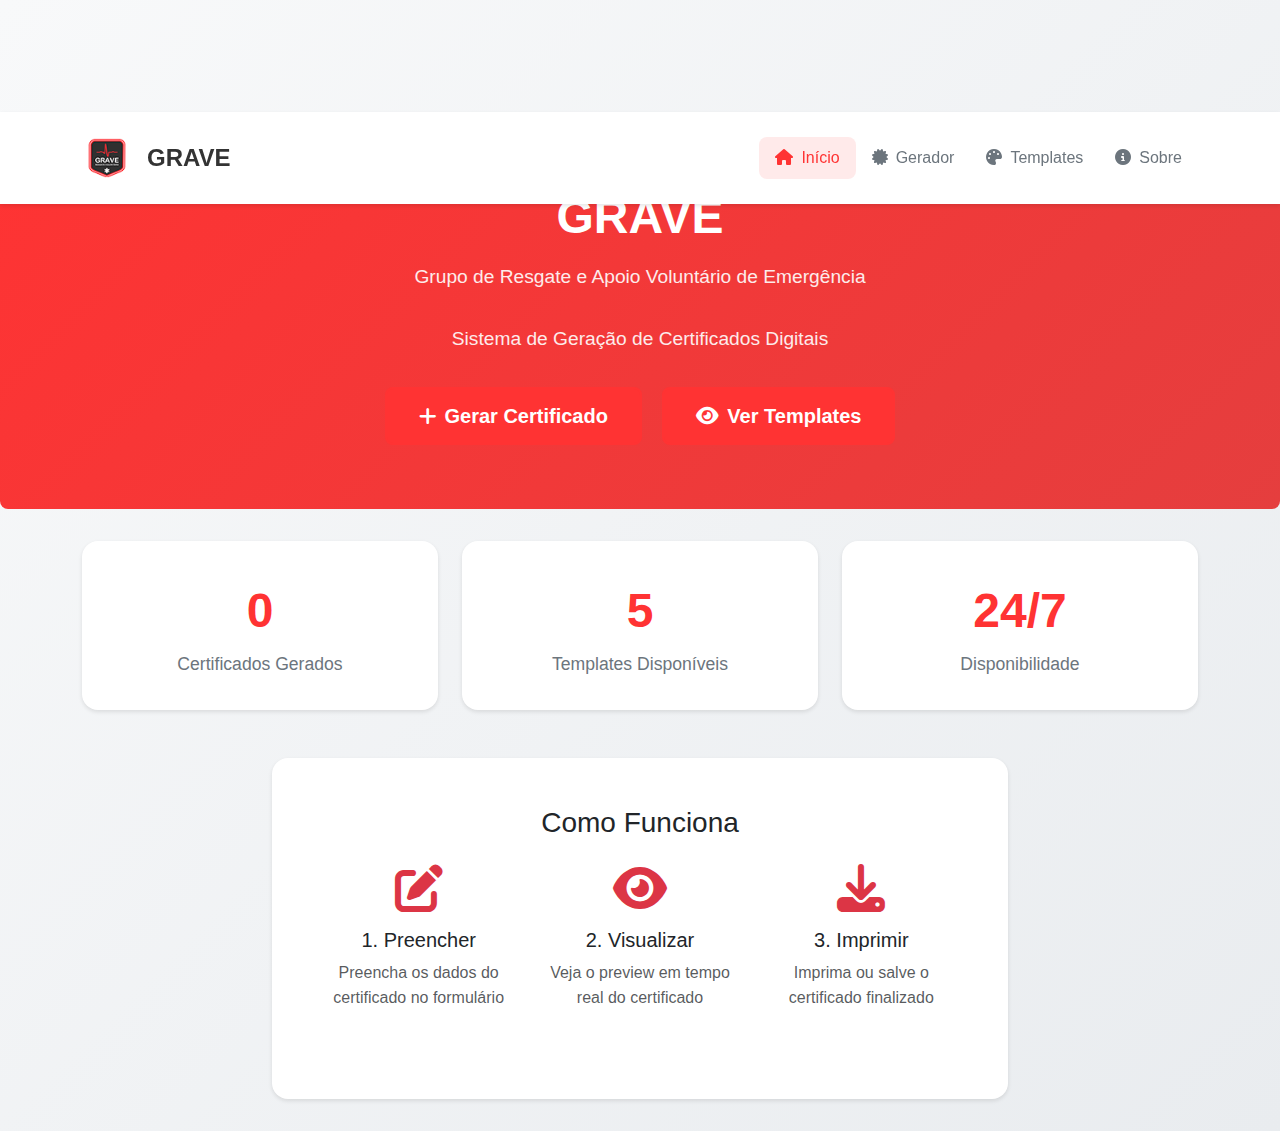
<file: index.html>
<!DOCTYPE html>
<html lang="pt-BR">
<head>
    <meta charset="UTF-8">
    <meta name="viewport" content="width=device-width, initial-scale=1.0">
    <title>GRAVE - Gerador de Certificados</title>
    
    <!-- Bootstrap CSS -->
    <link href="https://cdnjs.cloudflare.com/ajax/libs/bootstrap/5.3.0/css/bootstrap.min.css" rel="stylesheet">
    <!-- Font Awesome -->
    <link href="https://cdnjs.cloudflare.com/ajax/libs/font-awesome/6.4.0/css/all.min.css" rel="stylesheet">
    <!-- CSS Customizado -->
    <link rel="stylesheet" href="css/styles.css">
</head>
<body>
    <!-- Navigation -->
    <nav class="navbar navbar-expand-lg sticky-top">
        <div class="container">
            <a class="navbar-brand" href="#" id="brand-link">
                <img src="imgs/logo.png" alt="GRAVE Logo" class="grave-logo-img">
                <span>GRAVE</span>
            </a>
            <button class="navbar-toggler" type="button" data-bs-toggle="collapse" data-bs-target="#navbarNav">
                <span class="navbar-toggler-icon"></span>
            </button>
            <div class="collapse navbar-collapse" id="navbarNav">
                <ul class="navbar-nav ms-auto">
                    <li class="nav-item">
                        <a class="nav-link active" href="#" data-section="home">
                            <i class="fas fa-home me-2"></i>Início
                        </a>
                    </li>
                    <li class="nav-item">
                        <a class="nav-link" href="#" data-section="generator">
                            <i class="fas fa-certificate me-2"></i>Gerador
                        </a>
                    </li>
                    <li class="nav-item">
                        <a class="nav-link" href="#" data-section="templates">
                            <i class="fas fa-palette me-2"></i>Templates
                        </a>
                    </li>
                    <li class="nav-item">
                        <a class="nav-link" href="#" data-section="about">
                            <i class="fas fa-info-circle me-2"></i>Sobre
                        </a>
                    </li>
                </ul>
            </div>
        </div>
    </nav>

    <!-- Home Section -->
    <section id="home" class="section active">
        <div class="hero">
            <div class="container text-center">
                <h1>GRAVE</h1>
                <p class="lead">Grupo de Resgate e Apoio Voluntário de Emergência</p>
                <p>Sistema de Geração de Certificados Digitais</p>
                <button class="btn btn-grave btn-lg me-3" data-section="generator">
                    <i class="fas fa-plus me-2"></i>Gerar Certificado
                </button>
                <button class="btn btn-outline-grave btn-lg" data-section="templates">
                    <i class="fas fa-eye me-2"></i>Ver Templates
                </button>
            </div>
        </div>

        <div class="container">
            <div class="row mb-5">
                <div class="col-md-4">
                    <div class="card h-100">
                        <div class="card-body stat-card">
                            <div class="stat-number" id="certificates-generated">0</div>
                            <div class="stat-label">Certificados Gerados</div>
                        </div>
                    </div>
                </div>
                <div class="col-md-4">
                    <div class="card h-100">
                        <div class="card-body stat-card">
                            <div class="stat-number">5</div>
                            <div class="stat-label">Templates Disponíveis</div>
                        </div>
                    </div>
                </div>
                <div class="col-md-4">
                    <div class="card h-100">
                        <div class="card-body stat-card">
                            <div class="stat-number">24/7</div>
                            <div class="stat-label">Disponibilidade</div>
                        </div>
                    </div>
                </div>
            </div>

            <div class="row">
                <div class="col-lg-8 mx-auto">
                    <div class="card">
                        <div class="card-body p-5 text-center">
                            <h3 class="mb-4">Como Funciona</h3>
                            <div class="row">
                                <div class="col-md-4 mb-4">
                                    <i class="fas fa-edit fa-3x text-danger mb-3"></i>
                                    <h5>1. Preencher</h5>
                                    <p class="text-muted">Preencha os dados do certificado no formulário</p>
                                </div>
                                <div class="col-md-4 mb-4">
                                    <i class="fas fa-eye fa-3x text-danger mb-3"></i>
                                    <h5>2. Visualizar</h5>
                                    <p class="text-muted">Veja o preview em tempo real do certificado</p>
                                </div>
                                <div class="col-md-4 mb-4">
                                    <i class="fas fa-download fa-3x text-danger mb-3"></i>
                                    <h5>3. Imprimir</h5>
                                    <p class="text-muted">Imprima ou salve o certificado finalizado</p>
                                </div>
                            </div>
                        </div>
                    </div>
                </div>
            </div>
        </div>
    </section>

    <!-- Generator Section -->
    <section id="generator" class="section">
        <div class="container">
            <div class="row">
                <div class="col-lg-5">
                    <div class="card mb-4">
                        <div class="card-header">
                            <h4 class="mb-0"><i class="fas fa-edit me-2"></i>Dados do Certificado</h4>
                        </div>
                        <div class="card-body">
                            <form id="certificate-form">
                                <div class="mb-3">
                                    <label for="certificate-type" class="form-label">Tipo de Certificado</label>
                                    <select class="form-select" id="certificate-type" required>
                                        <option value="">Selecione o tipo</option>
                                        <option value="participacao">Participação em Treinamento</option>
                                        <option value="conclusao">Conclusão de Curso</option>
                                        <option value="operacao">Participação em Operação</option>
                                        <option value="voluntario">Reconhecimento Voluntário</option>
                                        <option value="instrutor">Certificação de Instrutor</option>
                                    </select>
                                </div>

                                <div class="mb-3">
                                    <label for="participant-name" class="form-label">Nome do Participante</label>
                                    <input type="text" class="form-control" id="participant-name" required 
                                           placeholder="Digite o nome completo">
                                </div>

                                <div class="mb-3">
                                    <label for="activity-name" class="form-label">Nome da Atividade</label>
                                    <input type="text" class="form-control" id="activity-name" required 
                                           placeholder="Ex: Curso Básico de Primeiros Socorros">
                                </div>

                                <div class="row">
                                    <div class="col-md-6">
                                        <div class="mb-3">
                                            <label for="start-date" class="form-label">Data de Início</label>
                                            <input type="date" class="form-control" id="start-date" required>
                                        </div>
                                    </div>
                                    <div class="col-md-6">
                                        <div class="mb-3">
                                            <label for="end-date" class="form-label">Data de Término</label>
                                            <input type="date" class="form-control" id="end-date" required>
                                        </div>
                                    </div>
                                </div>

                                <div class="mb-3">
                                    <label for="workload" class="form-label">Carga Horária</label>
                                    <input type="number" class="form-control" id="workload" required 
                                           placeholder="Horas" min="1">
                                </div>

                                <div class="mb-3">
                                    <label for="instructor" class="form-label">Instrutor/Responsável</label>
                                    <input type="text" class="form-control" id="instructor" required 
                                           placeholder="Nome do instrutor">
                                </div>

                                <div class="mb-4">
                                    <label for="template" class="form-label">Template</label>
                                    <select class="form-select" id="template">
                                        <option value="classic">Clássico</option>
                                        <option value="modern">Moderno</option>
                                        <option value="formal">Formal</option>
                                        <option value="emergency">Emergência</option>
                                        <option value="volunteer">Voluntário</option>
                                    </select>
                                </div>

                                <div class="d-grid gap-2">
                                    <button type="button" class="btn btn-grave" id="generate-preview-btn">
                                        <i class="fas fa-eye me-2"></i>Gerar Preview
                                        <span class="loading spinner-border spinner-border-sm ms-2" role="status"></span>
                                    </button>
                                    <button type="button" class="btn btn-outline-grave" id="clear-form-btn">
                                        <i class="fas fa-eraser me-2"></i>Limpar Formulário
                                    </button>
                                </div>
                            </form>
                        </div>
                    </div>
                </div>

                <div class="col-lg-7">
                    <div class="card">
                        <div class="card-header">
                            <h4 class="mb-0"><i class="fas fa-eye me-2"></i>Preview do Certificado</h4>
                        </div>
                        <div class="card-body">
                            <div id="certificate-preview" class="certificate-preview">
                                <div class="text-muted">
                                    <i class="fas fa-certificate fa-4x mb-3"></i>
                                    <h5>Preview do Certificado</h5>
                                    <p>Preencha o formulário ao lado para visualizar o certificado</p>
                                </div>
                            </div>
                            <div class="text-center mt-3">
                                <button class="btn btn-grave" id="print-btn" style="display: none;">
                                    <i class="fas fa-print me-2"></i>Imprimir Certificado
                                </button>
                            </div>
                        </div>
                    </div>
                </div>
            </div>
        </div>
    </section>

    <!-- Templates Section -->
    <section id="templates" class="section">
        <div class="container">
            <div class="text-center mb-5">
                <h2>Galeria de Templates</h2>
                <p class="lead">Escolha entre nossos modelos de certificado disponíveis</p>
            </div>

            <div class="row" id="templates-gallery">
                <!-- Templates will be loaded here via JavaScript -->
            </div>
        </div>
    </section>

    <!-- About Section -->
    <section id="about" class="section">
        <div class="container">
            <div class="row">
                <div class="col-lg-8 mx-auto">
                    <div class="card">
                        <div class="card-body p-5">
                            <div class="text-center mb-5">
                                <div class="grave-logo mx-auto mb-3" style="width: 80px; height: 80px;">
                                    <i class="fas fa-heartbeat fa-2x" style="color: white;"></i>
                                </div>
                                <h2>Sobre o GRAVE</h2>
                                <p class="lead">Grupo de Resgate e Apoio Voluntário de Emergência</p>
                            </div>

                            <div class="row mb-4">
                                <div class="col-md-6">
                                    <h4><i class="fas fa-bullseye text-danger me-2"></i>Nossa Missão</h4>
                                    <p>Prestar apoio voluntário em situações de emergência, oferecendo treinamentos especializados e capacitação para a comunidade.</p>
                                </div>
                                <div class="col-md-6">
                                    <h4><i class="fas fa-eye text-danger me-2"></i>Nossa Visão</h4>
                                    <p>Ser referência em resgate voluntário, contribuindo para uma comunidade mais preparada e segura.</p>
                                </div>
                            </div>

                            <h4><i class="fas fa-certificate text-danger me-2"></i>Sistema de Certificados</h4>
                            <p>Este sistema foi desenvolvido para facilitar a emissão de certificados para nossos voluntários e participantes de treinamentos. Com ele, conseguimos:</p>
                            
                            <ul class="list-unstyled">
                                <li class="mb-2"><i class="fas fa-check text-success me-2"></i>Padronizar a emissão de certificados</li>
                                <li class="mb-2"><i class="fas fa-check text-success me-2"></i>Agilizar o processo de reconhecimento</li>
                                <li class="mb-2"><i class="fas fa-check text-success me-2"></i>Manter registro organizado das capacitações</li>
                                <li class="mb-2"><i class="fas fa-check text-success me-2"></i>Garantir qualidade e profissionalismo</li>
                            </ul>

                            <div class="row mt-4">
                                <div class="col-md-6">
                                    <h5>Contato</h5>
                                    <p><i class="fas fa-envelope me-2"></i>presidenciagrave@gmail.com</p>
                                    <p><i class="fas fa-phone me-2"></i>(51) 99347-7403</p>
                                </div>
                                <div class="col-md-6">
                                    <h5>Redes Sociais</h5>
                                    <p><i class="fab fa-facebook me-2"></i>GRAVE - Resgate Voluntário</p>
                                    <p><i class="fab fa-instagram me-2"></i>@graveresgate</p>
                                </div>
                            </div>
                        </div>
                    </div>
                </div>
            </div>
        </div>
    </section>

    <!-- Scripts -->
    <script src="https://cdnjs.cloudflare.com/ajax/libs/jquery/3.7.0/jquery.min.js"></script>
    <script src="https://cdnjs.cloudflare.com/ajax/libs/bootstrap/5.3.0/js/bootstrap.bundle.min.js"></script>
    
    <!-- JavaScript Modules -->
    <script src="js/config.js"></script>
    <script src="js/utils.js"></script>
    <script src="js/storage.js"></script>
    <script src="js/validation.js"></script>
    <script src="js/templates.js"></script>
    <script src="js/certificate.js"></script>
    <script src="js/navigation.js"></script>
    <script src="js/main.js"></script>
</body>
</html>
</file>
<file: css/styles.css>
/* CSS Styles - GRAVE Certificate System */

/* Dell Design System 2 inspired + GRAVE colors */
:root {
    --grave-red: #FF3333;
    --grave-dark: #333333;
    --grave-light: #F8F9FA;
    --grave-white: #FFFFFF;
    --grave-gray: #6C757D;
    --grave-border: #DEE2E6;
    --shadow-sm: 0 2px 4px rgba(0,0,0,0.1);
    --shadow-lg: 0 8px 32px rgba(0,0,0,0.15);
    --border-radius: 8px;
    --transition: all 0.3s ease;
}

/* Reset e configurações base */
* {
    margin: 0;
    padding: 0;
    box-sizing: border-box;
}

body {
    font-family: 'Segoe UI', Tahoma, Geneva, Verdana, sans-serif;
    background: linear-gradient(135deg, var(--grave-light) 0%, #E9ECEF 100%);
    color: var(--grave-dark);
    line-height: 1.6;
}

/* Header Navigation */
.navbar {
    background: var(--grave-white);
    box-shadow: var(--shadow-sm);
    padding: 1rem 0;
}

.navbar-brand {
    display: flex;
    align-items: center;
    font-weight: 700;
    color: var(--grave-dark) !important;
    font-size: 1.5rem;
    text-decoration: none;
}

/* Logo Images */
.grave-logo-img {
    width: 50px;
    height: 50px;
    margin-right: 15px;
    border-radius: var(--border-radius);
    object-fit: contain;
    background: var(--grave-white);
    padding: 5px;
}

.grave-logo-large {
    width: 80px;
    height: 80px;
    border-radius: calc(var(--border-radius) * 2);
    object-fit: contain;
    background: var(--grave-white);
    padding: 10px;
    box-shadow: var(--shadow-sm);
}

.nav-link {
    color: var(--grave-gray) !important;
    font-weight: 500;
    transition: var(--transition);
    padding: 0.5rem 1rem !important;
    border-radius: var(--border-radius);
    text-decoration: none;
}

.nav-link:hover, 
.nav-link.active {
    color: var(--grave-red) !important;
    background: rgba(255, 51, 51, 0.1);
}

/* Main Content Sections */
.section {
    display: none;
    min-height: calc(100vh - 120px);
    padding: 2rem 0;
}

.section.active {
    display: block;
}

/* Hero Section */
.hero {
    background: linear-gradient(135deg, var(--grave-red) 0%, #E53E3E 100%);
    color: var(--grave-white);
    padding: 4rem 0;
    margin-bottom: 2rem;
    border-radius: 0 0 var(--border-radius) var(--border-radius);
}

.hero h1 {
    font-size: 3rem;
    font-weight: 700;
    margin-bottom: 1rem;
}

.hero p {
    font-size: 1.2rem;
    opacity: 0.9;
    margin-bottom: 2rem;
}

/* Cards */
.card {
    border: none;
    border-radius: calc(var(--border-radius) * 2);
    box-shadow: var(--shadow-sm);
    transition: var(--transition);
    overflow: hidden;
}

.card:hover {
    transform: translateY(-4px);
    box-shadow: var(--shadow-lg);
}

.card-header {
    background: var(--grave-red);
    color: var(--grave-white);
    font-weight: 600;
    border: none;
    padding: 1.5rem;
}

/* Buttons */
.btn-grave {
    background: var(--grave-red);
    border: 2px solid var(--grave-red);
    color: var(--grave-white);
    font-weight: 600;
    padding: 0.75rem 2rem;
    border-radius: var(--border-radius);
    transition: var(--transition);
}

.btn-grave:hover {
    background: var(--grave-red);
    color: var(--grave-white);
    transform: translateY(-2px);
}

.btn-outline-grave {
    background: var(--grave-red);
    border: 2px solid var(--grave-red);
    color: var(--grave-white);
    font-weight: 600;
    padding: 0.75rem 2rem;
    border-radius: var(--border-radius);
    transition: var(--transition);
}

.btn-outline-grave:hover {
    background: var(--grave-red);
    color: var(--grave-white);
    transform: translateY(-2px);
}

/* Forms */
.form-control, 
.form-select {
    border: 2px solid var(--grave-border);
    border-radius: var(--border-radius);
    padding: 0.75rem 1rem;
    transition: var(--transition);
}

.form-control:focus, 
.form-select:focus {
    border-color: var(--grave-red);
    box-shadow: 0 0 0 0.2rem rgba(255, 51, 51, 0.25);
}

.form-label {
    font-weight: 600;
    color: var(--grave-dark);
    margin-bottom: 0.5rem;
}

/* Certificate Preview */
.certificate-preview {
    background: var(--grave-white);
    border: 3px solid var(--grave-red);
    border-radius: calc(var(--border-radius) * 2);
    padding: 3rem;
    text-align: center;
    min-height: 500px;
    position: relative;
    box-shadow: var(--shadow-lg);
}

.certificate-preview::before {
    content: '';
    position: absolute;
    top: 20px;
    left: 20px;
    right: 20px;
    bottom: 20px;
    border: 2px solid var(--grave-red);
    border-radius: var(--border-radius);
    opacity: 0.3;
}

.certificate-title {
    font-size: 2.5rem;
    font-weight: 700;
    color: var(--grave-red);
    margin-bottom: 2rem;
    text-transform: uppercase;
    letter-spacing: 2px;
}

.certificate-content {
    font-size: 1.2rem;
    line-height: 1.8;
    margin-bottom: 2rem;
}

.certificate-signature {
    margin-top: 3rem;
    padding-top: 1rem;
    border-top: 2px solid var(--grave-dark);
    font-weight: 600;
}

/* Template Gallery */
.template-card {
    cursor: pointer;
    border: 3px solid transparent;
    transition: var(--transition);
}

.template-card.selected {
    border-color: var(--grave-red);
}

.template-card:hover .template-preview {
    transform: scale(1.05);
}

.template-preview {
    height: 200px;
    background: var(--grave-light);
    border-radius: var(--border-radius);
    display: flex;
    align-items: center;
    justify-content: center;
    font-weight: 600;
    color: var(--grave-gray);
    transition: var(--transition);
}

/* Statistics */
.stat-card {
    text-align: center;
    padding: 2rem;
}

.stat-number {
    font-size: 3rem;
    font-weight: 700;
    color: var(--grave-red);
}

.stat-label {
    font-size: 1.1rem;
    color: var(--grave-gray);
    font-weight: 500;
}

/* Loading State */
.loading {
    display: none;
}

.loading.show {
    display: inline-block;
}

/* Animation Classes */
.fade-in {
    animation: fadeIn 0.5s ease-in;
}

@keyframes fadeIn {
    from { 
        opacity: 0; 
        transform: translateY(20px); 
    }
    to { 
        opacity: 1; 
        transform: translateY(0); 
    }
}

/* Form Validation */
.form-control.is-invalid,
.form-select.is-invalid {
    border-color: #dc3545;
}

.form-control.is-valid,
.form-select.is-valid {
    border-color: #28a745;
}

/* Responsive Design */
@media (max-width: 768px) {
    .hero h1 {
        font-size: 2rem;
    }

    .certificate-preview {
        padding: 2rem;
    }

    .certificate-title {
        font-size: 1.8rem;
    }
    
    .stat-number {
        font-size: 2rem;
    }
}

@media (max-width: 576px) {
    .hero {
        padding: 2rem 0;
    }
    
    .hero h1 {
        font-size: 1.8rem;
    }
    
    .btn-grave,
    .btn-outline-grave {
        padding: 0.5rem 1.5rem;
        font-size: 0.9rem;
    }
}

/* Print Styles */
@media print {
    .navbar,
    .btn,
    .card-header {
        display: none !important;
    }
    
    .certificate-preview {
        border: none;
        box-shadow: none;
        margin: 0;
        padding: 0;
    }
    
    body {
        background: white;
    }
}
</file>
